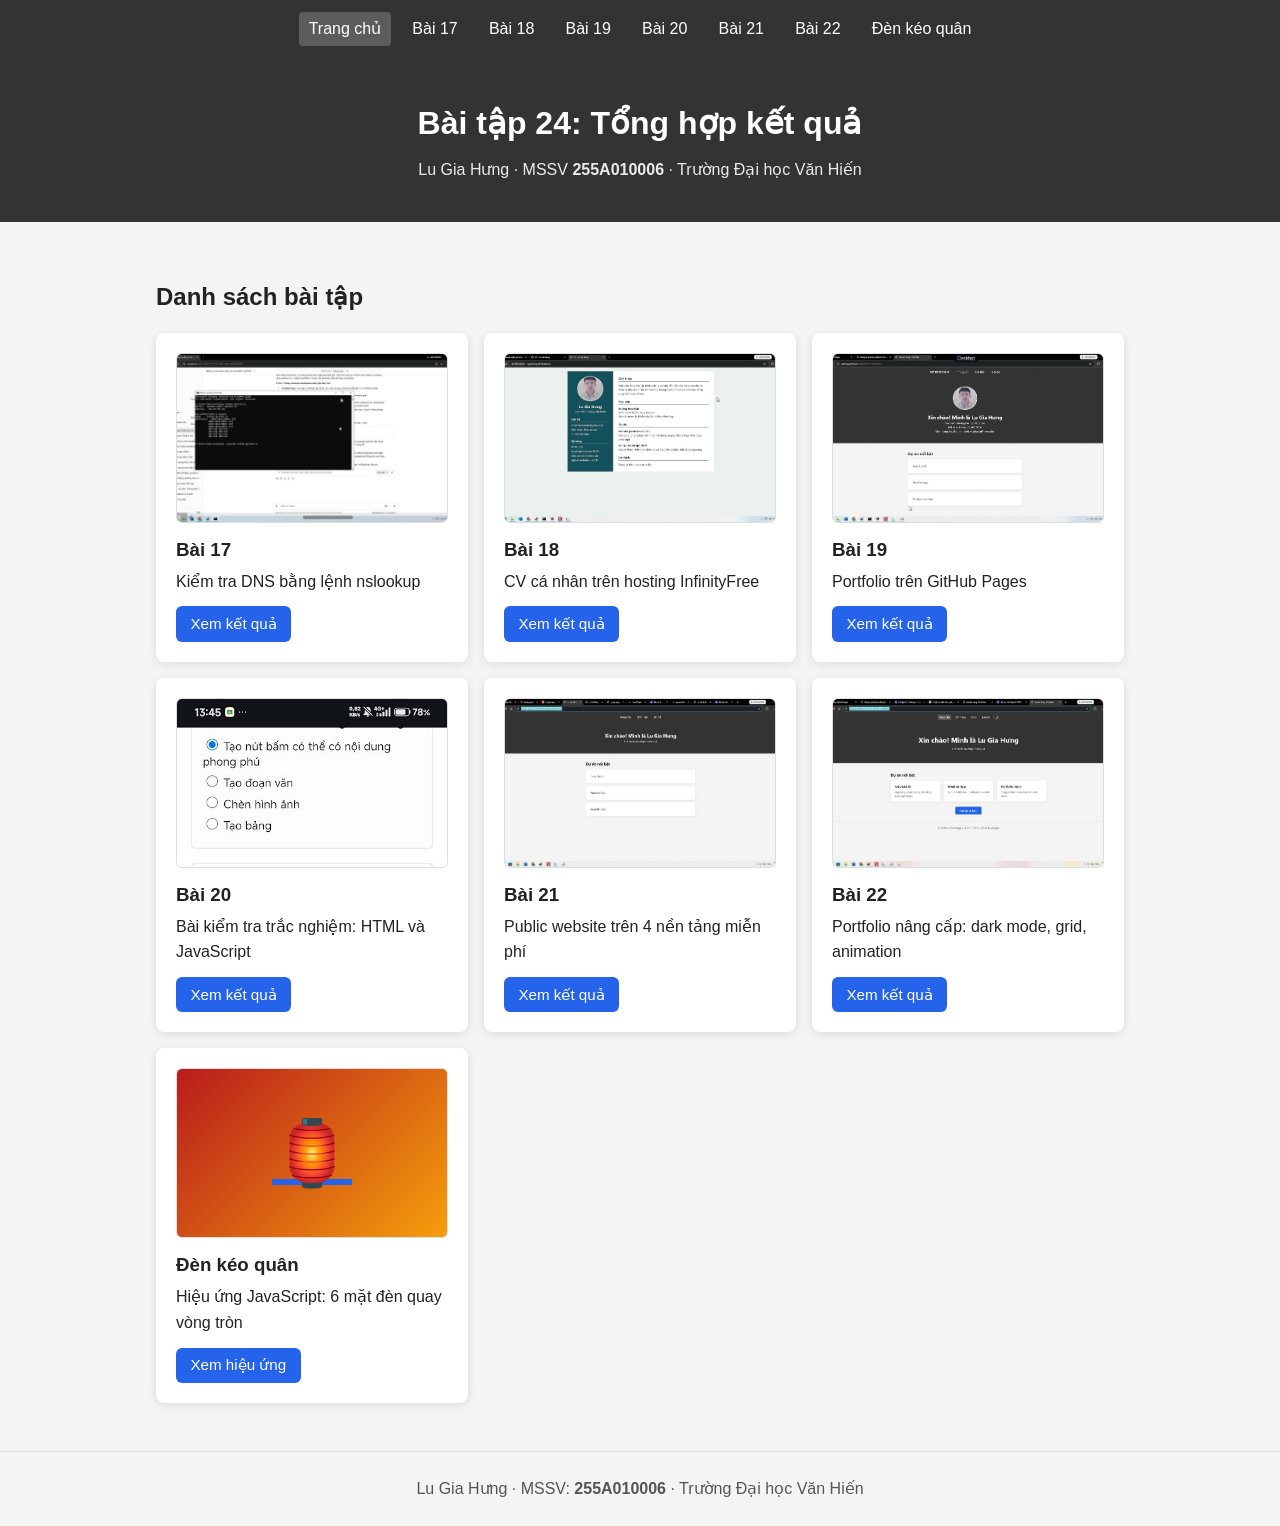
<file: baitap24/baitap24/index.html>
<!DOCTYPE html>
<html lang="vi">
<head>
  <meta charset="UTF-8">
  <meta name="viewport" content="width=device-width, initial-scale=1.0">
  <title>Trang chủ - Lu Gia Hưng (255A010006)</title>
  <link rel="stylesheet" href="css/style.css">
</head>
<body>
  <nav class="navbar">
    <div class="nav-inner">
      <a href="index.html" class="active" aria-current="page">Trang chủ</a>
      <a href="bai17.html">Bài 17</a>
      <a href="bai18.html">Bài 18</a>
      <a href="bai19.html">Bài 19</a>
      <a href="bai20.html">Bài 20</a>
      <a href="bai21.html">Bài 21</a>
      <a href="bai22.html">Bài 22</a>
      <a href="den-keo-quan.html">Đèn kéo quân</a>
    </div>
  </nav>
  <header class="hero">
    <h1>Bài tập 24: Tổng hợp kết quả</h1>
    <p>Lu Gia Hưng &middot; MSSV <strong>255A010006</strong> &middot; Trường Đại học Văn Hiến</p>
  </header>
  <main class="container section">
    <h2>Danh sách bài tập</h2>
    <div class="grid">
      <article class="card item">
        <a href="bai17.html"><img src="images/bai17.jpg" alt="Kết quả Bài 17" loading="lazy"></a>
        <h3>Bài 17</h3>
        <p>Kiểm tra DNS bằng lệnh nslookup</p>
        <a class="btn small" href="bai17.html">Xem kết quả</a>
      </article>
      <article class="card item">
        <a href="bai18.html"><img src="images/bai18.jpg" alt="Kết quả Bài 18" loading="lazy"></a>
        <h3>Bài 18</h3>
        <p>CV cá nhân trên hosting InfinityFree</p>
        <a class="btn small" href="bai18.html">Xem kết quả</a>
      </article>
      <article class="card item">
        <a href="bai19.html"><img src="images/bai19.jpg" alt="Kết quả Bài 19" loading="lazy"></a>
        <h3>Bài 19</h3>
        <p>Portfolio trên GitHub Pages</p>
        <a class="btn small" href="bai19.html">Xem kết quả</a>
      </article>
      <article class="card item">
        <a href="bai20.html"><img src="images/bai20a.jpg" alt="Kết quả Bài 20" loading="lazy"></a>
        <h3>Bài 20</h3>
        <p>Bài kiểm tra trắc nghiệm: HTML và JavaScript</p>
        <a class="btn small" href="bai20.html">Xem kết quả</a>
      </article>
      <article class="card item">
        <a href="bai21.html"><img src="images/bai21.jpg" alt="Kết quả Bài 21" loading="lazy"></a>
        <h3>Bài 21</h3>
        <p>Public website trên 4 nền tảng miễn phí</p>
        <a class="btn small" href="bai21.html">Xem kết quả</a>
      </article>
      <article class="card item">
        <a href="bai22.html"><img src="images/bai22.jpg" alt="Kết quả Bài 22" loading="lazy"></a>
        <h3>Bài 22</h3>
        <p>Portfolio nâng cấp: dark mode, grid, animation</p>
        <a class="btn small" href="bai22.html">Xem kết quả</a>
      </article>
      <article class="card item">
        <a href="den-keo-quan.html"><div class="thumb-lantern">🏮</div></a>
        <h3>Đèn kéo quân</h3>
        <p>Hiệu ứng JavaScript: 6 mặt đèn quay vòng tròn</p>
        <a class="btn small" href="den-keo-quan.html">Xem hiệu ứng</a>
      </article>
    </div>
  </main>
  <footer class="footer">
    <p>Lu Gia Hưng &middot; MSSV: <strong>255A010006</strong> &middot; Trường Đại học Văn Hiến</p>
  </footer>

</body>
</html>
</file>
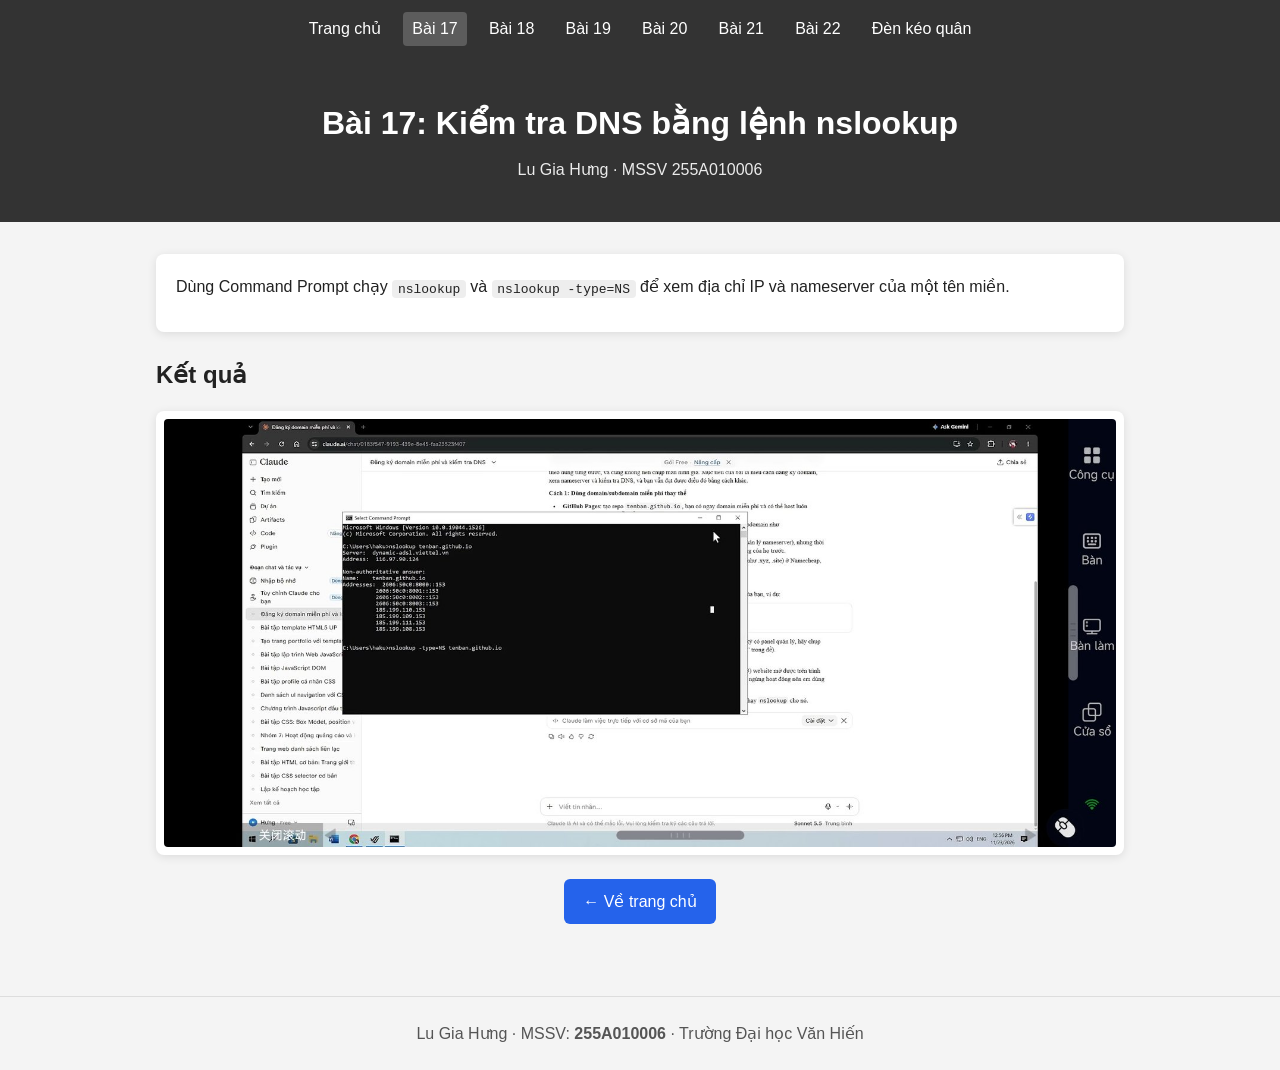
<file: baitap24/baitap24/bai17.html>
<!DOCTYPE html>
<html lang="vi">
<head>
  <meta charset="UTF-8">
  <meta name="viewport" content="width=device-width, initial-scale=1.0">
  <title>Bài 17 - Lu Gia Hưng (255A010006)</title>
  <link rel="stylesheet" href="css/style.css">
</head>
<body>
  <nav class="navbar">
    <div class="nav-inner">
      <a href="index.html">Trang chủ</a>
      <a href="bai17.html" class="active" aria-current="page">Bài 17</a>
      <a href="bai18.html">Bài 18</a>
      <a href="bai19.html">Bài 19</a>
      <a href="bai20.html">Bài 20</a>
      <a href="bai21.html">Bài 21</a>
      <a href="bai22.html">Bài 22</a>
      <a href="den-keo-quan.html">Đèn kéo quân</a>
    </div>
  </nav>
  <header class="hero">
    <h1>Bài 17: Kiểm tra DNS bằng lệnh nslookup</h1>
    <p>Lu Gia Hưng &middot; MSSV 255A010006</p>
  </header>
  <main class="container section">
    <div class="card">
      <p>Dùng Command Prompt chạy <code>nslookup</code> và <code>nslookup -type=NS</code> để xem địa chỉ IP và nameserver của một tên miền.</p>
    </div>
    <h2>Kết quả</h2>
      <figure class="shot"><img src="images/bai17.jpg" alt="Kết quả Bài 17" loading="lazy"></figure>
    <p class="center"><a class="btn" href="index.html">&larr; Về trang chủ</a></p>
  </main>
  <footer class="footer">
    <p>Lu Gia Hưng &middot; MSSV: <strong>255A010006</strong> &middot; Trường Đại học Văn Hiến</p>
  </footer>

</body>
</html>
</file>
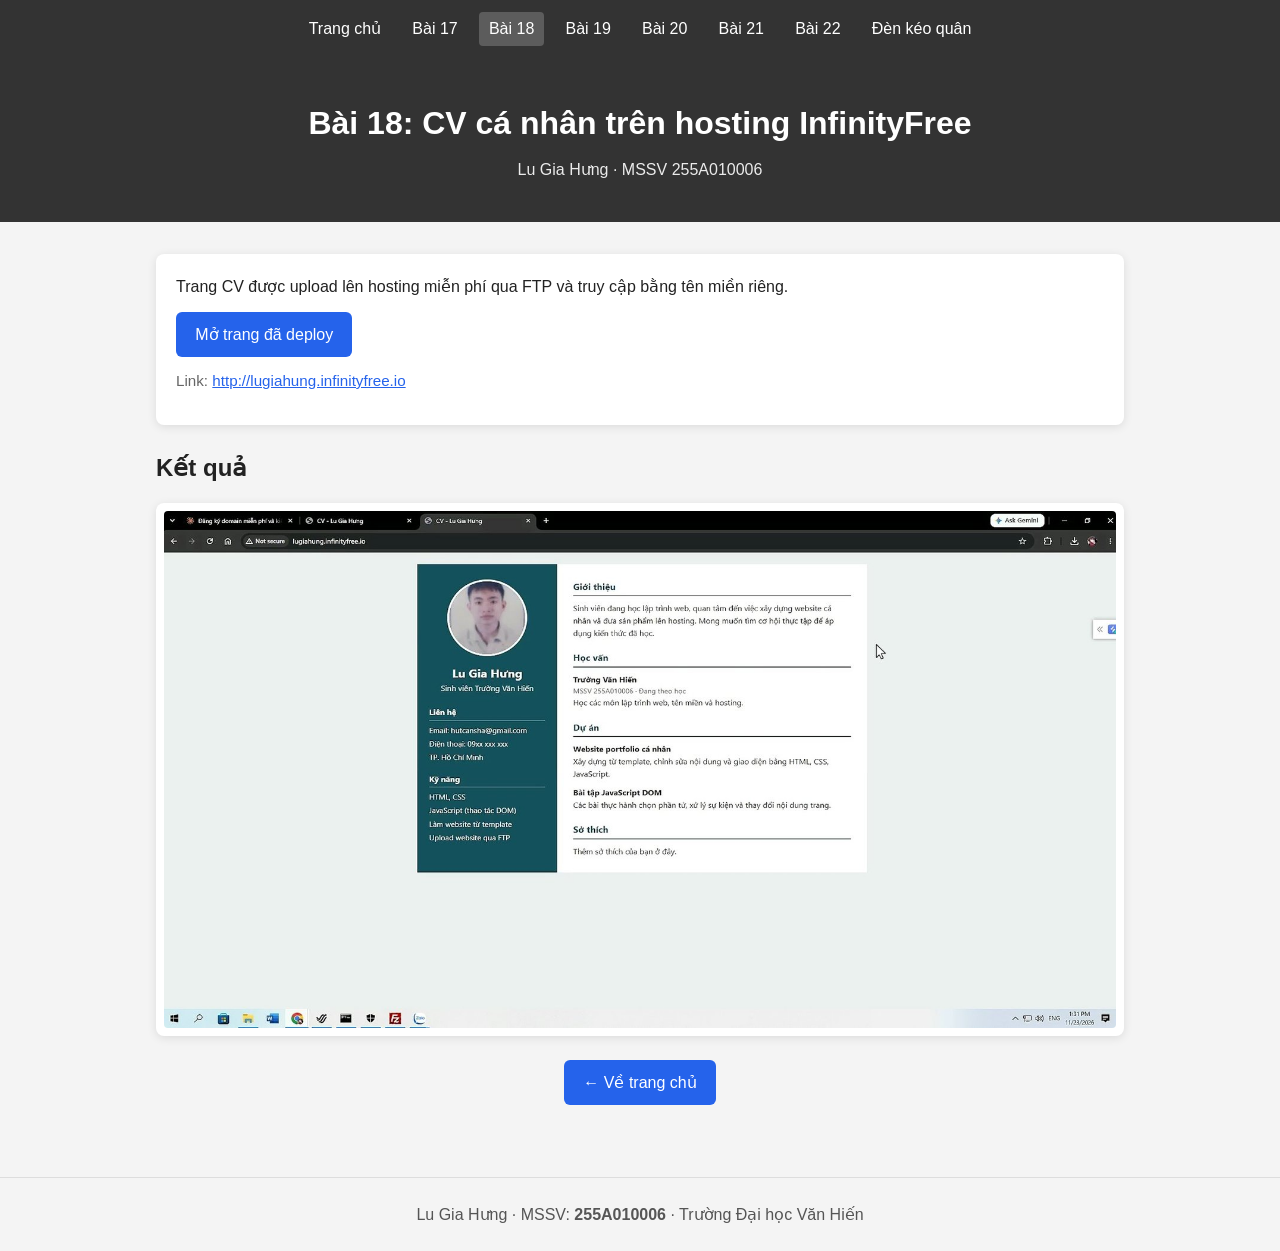
<file: baitap24/baitap24/bai18.html>
<!DOCTYPE html>
<html lang="vi">
<head>
  <meta charset="UTF-8">
  <meta name="viewport" content="width=device-width, initial-scale=1.0">
  <title>Bài 18 - Lu Gia Hưng (255A010006)</title>
  <link rel="stylesheet" href="css/style.css">
</head>
<body>
  <nav class="navbar">
    <div class="nav-inner">
      <a href="index.html">Trang chủ</a>
      <a href="bai17.html">Bài 17</a>
      <a href="bai18.html" class="active" aria-current="page">Bài 18</a>
      <a href="bai19.html">Bài 19</a>
      <a href="bai20.html">Bài 20</a>
      <a href="bai21.html">Bài 21</a>
      <a href="bai22.html">Bài 22</a>
      <a href="den-keo-quan.html">Đèn kéo quân</a>
    </div>
  </nav>
  <header class="hero">
    <h1>Bài 18: CV cá nhân trên hosting InfinityFree</h1>
    <p>Lu Gia Hưng &middot; MSSV 255A010006</p>
  </header>
  <main class="container section">
    <div class="card">
      <p>Trang CV được upload lên hosting miễn phí qua FTP và truy cập bằng tên miền riêng.</p>
      <p><a class="btn" href="http://lugiahung.infinityfree.io" target="_blank" rel="noopener">Mở trang đã deploy</a></p>
      <p class="muted">Link: <a href="http://lugiahung.infinityfree.io" target="_blank" rel="noopener">http://lugiahung.infinityfree.io</a></p>
    </div>
    <h2>Kết quả</h2>
      <figure class="shot"><img src="images/bai18.jpg" alt="Kết quả Bài 18" loading="lazy"></figure>
    <p class="center"><a class="btn" href="index.html">&larr; Về trang chủ</a></p>
  </main>
  <footer class="footer">
    <p>Lu Gia Hưng &middot; MSSV: <strong>255A010006</strong> &middot; Trường Đại học Văn Hiến</p>
  </footer>

</body>
</html>
</file>
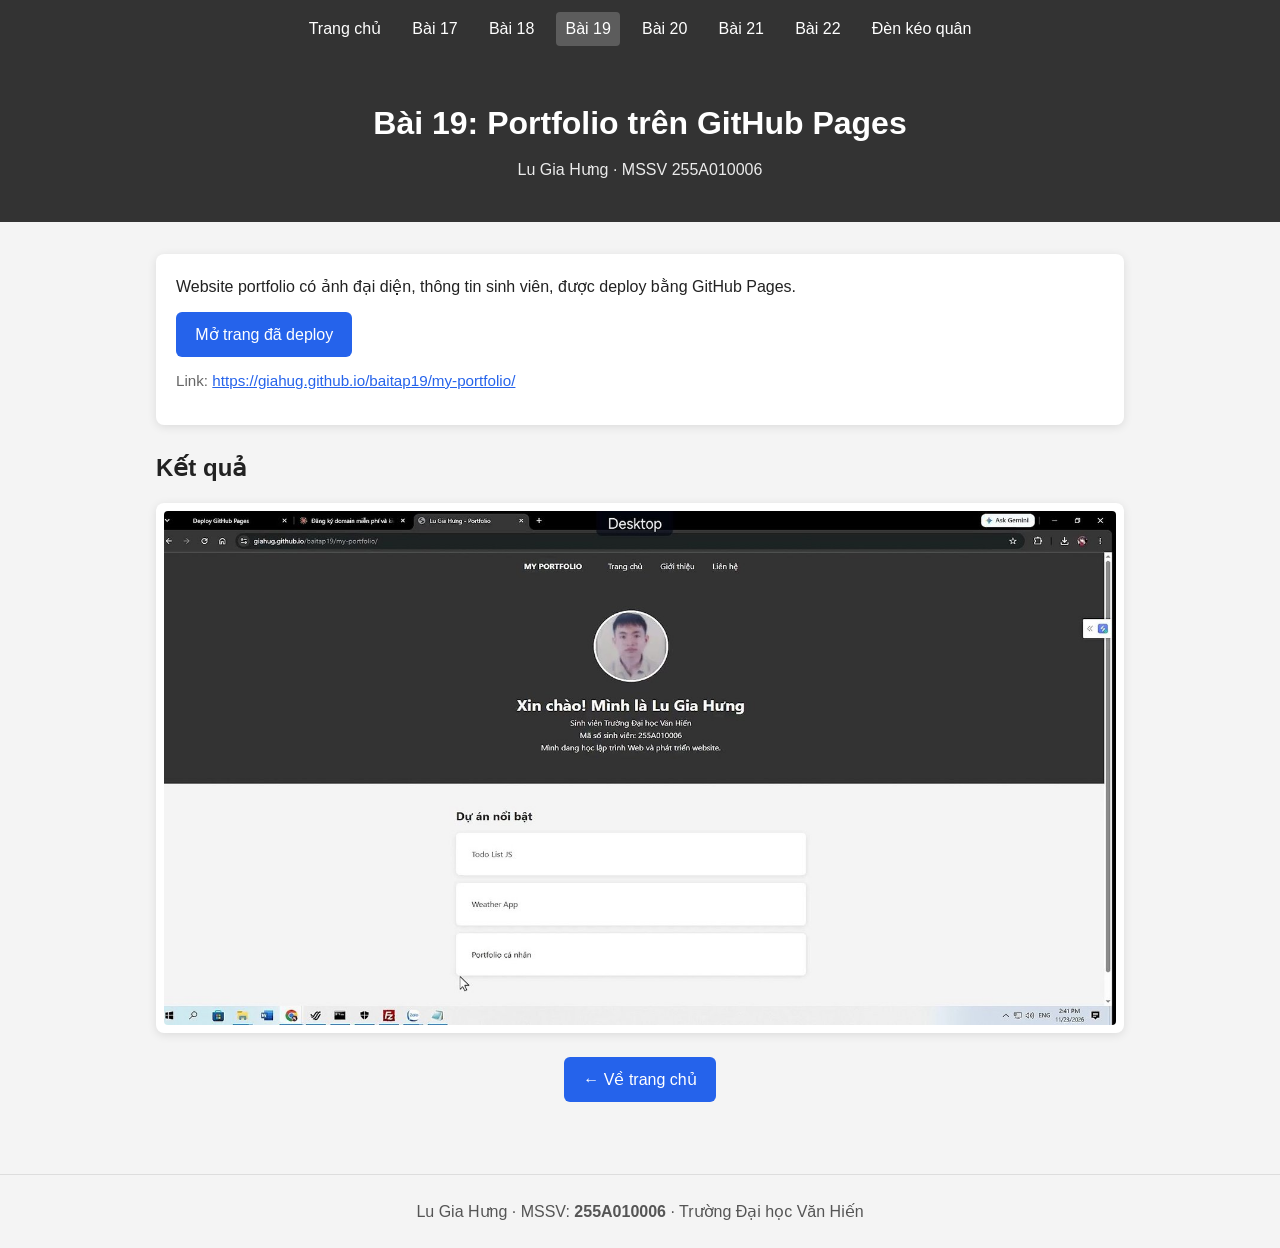
<file: baitap24/baitap24/bai19.html>
<!DOCTYPE html>
<html lang="vi">
<head>
  <meta charset="UTF-8">
  <meta name="viewport" content="width=device-width, initial-scale=1.0">
  <title>Bài 19 - Lu Gia Hưng (255A010006)</title>
  <link rel="stylesheet" href="css/style.css">
</head>
<body>
  <nav class="navbar">
    <div class="nav-inner">
      <a href="index.html">Trang chủ</a>
      <a href="bai17.html">Bài 17</a>
      <a href="bai18.html">Bài 18</a>
      <a href="bai19.html" class="active" aria-current="page">Bài 19</a>
      <a href="bai20.html">Bài 20</a>
      <a href="bai21.html">Bài 21</a>
      <a href="bai22.html">Bài 22</a>
      <a href="den-keo-quan.html">Đèn kéo quân</a>
    </div>
  </nav>
  <header class="hero">
    <h1>Bài 19: Portfolio trên GitHub Pages</h1>
    <p>Lu Gia Hưng &middot; MSSV 255A010006</p>
  </header>
  <main class="container section">
    <div class="card">
      <p>Website portfolio có ảnh đại diện, thông tin sinh viên, được deploy bằng GitHub Pages.</p>
      <p><a class="btn" href="https://giahug.github.io/baitap19/my-portfolio/" target="_blank" rel="noopener">Mở trang đã deploy</a></p>
      <p class="muted">Link: <a href="https://giahug.github.io/baitap19/my-portfolio/" target="_blank" rel="noopener">https://giahug.github.io/baitap19/my-portfolio/</a></p>
    </div>
    <h2>Kết quả</h2>
      <figure class="shot"><img src="images/bai19.jpg" alt="Kết quả Bài 19" loading="lazy"></figure>
    <p class="center"><a class="btn" href="index.html">&larr; Về trang chủ</a></p>
  </main>
  <footer class="footer">
    <p>Lu Gia Hưng &middot; MSSV: <strong>255A010006</strong> &middot; Trường Đại học Văn Hiến</p>
  </footer>

</body>
</html>
</file>
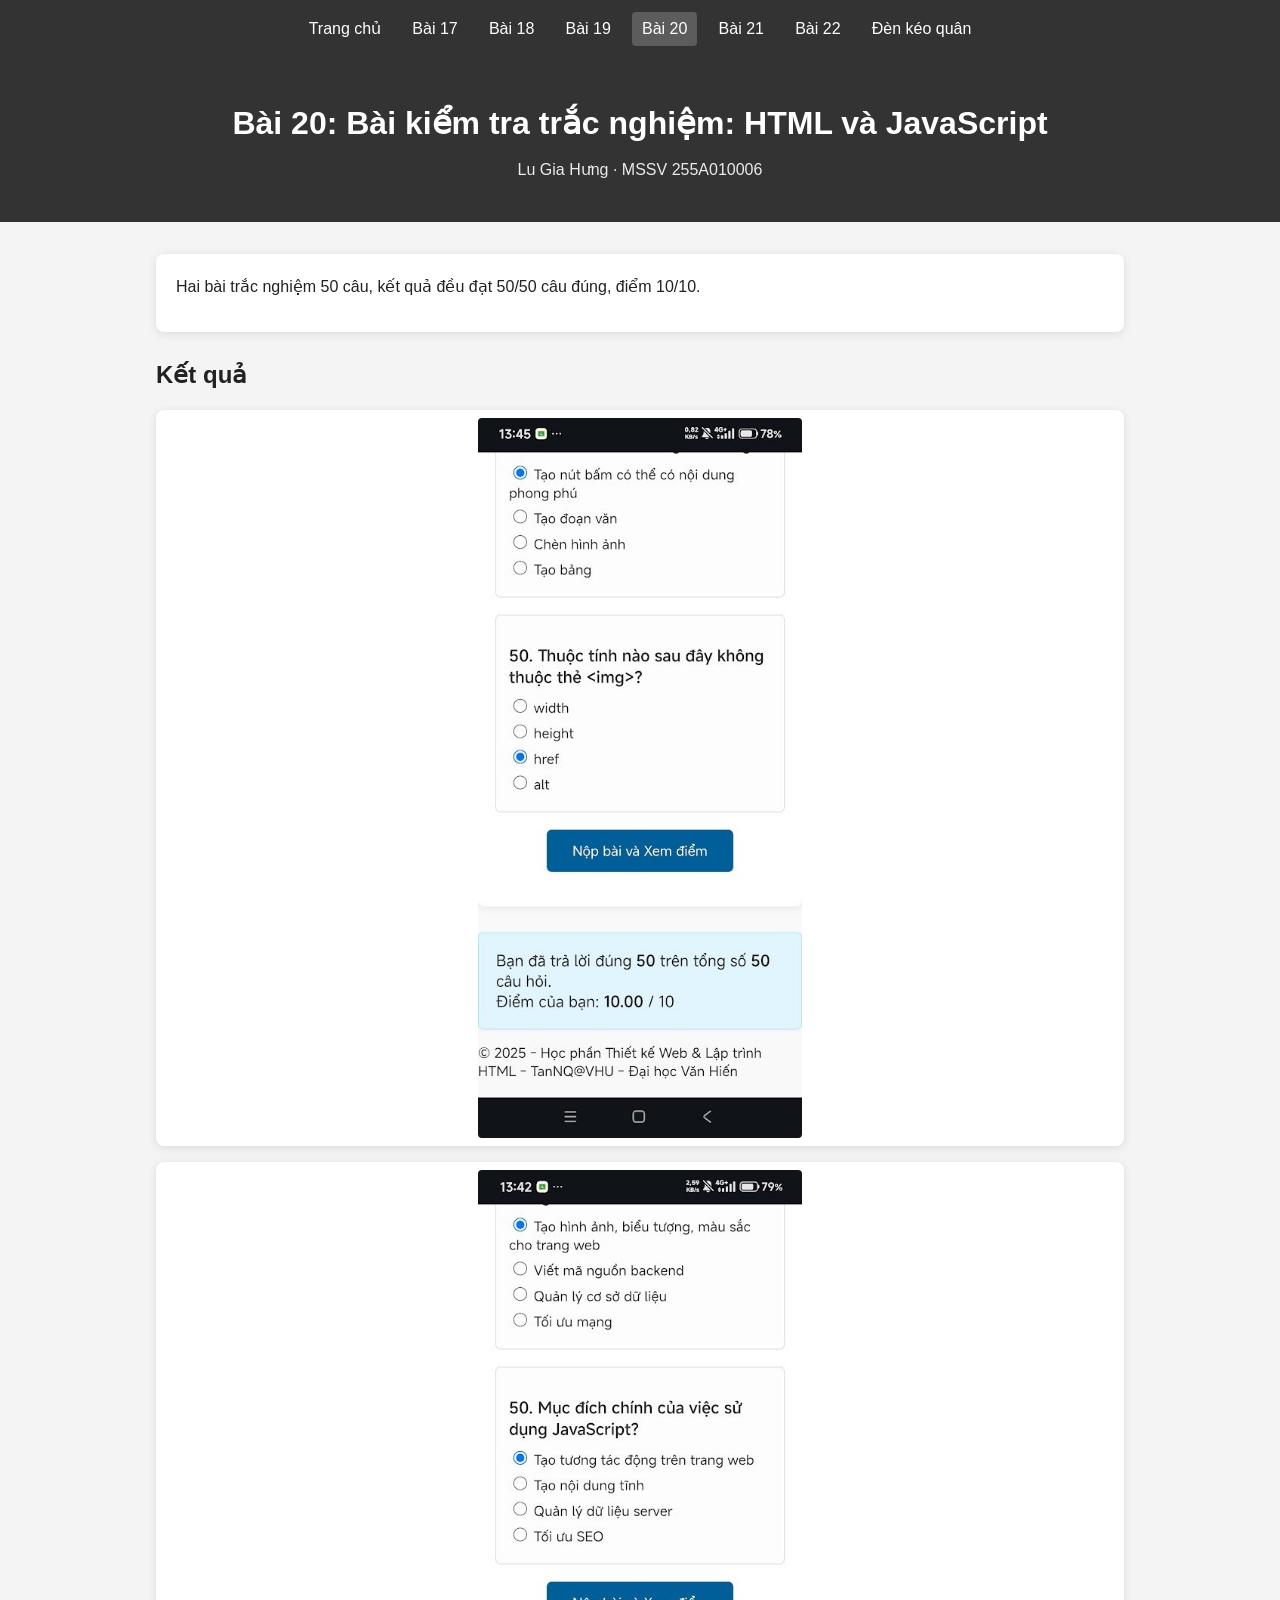
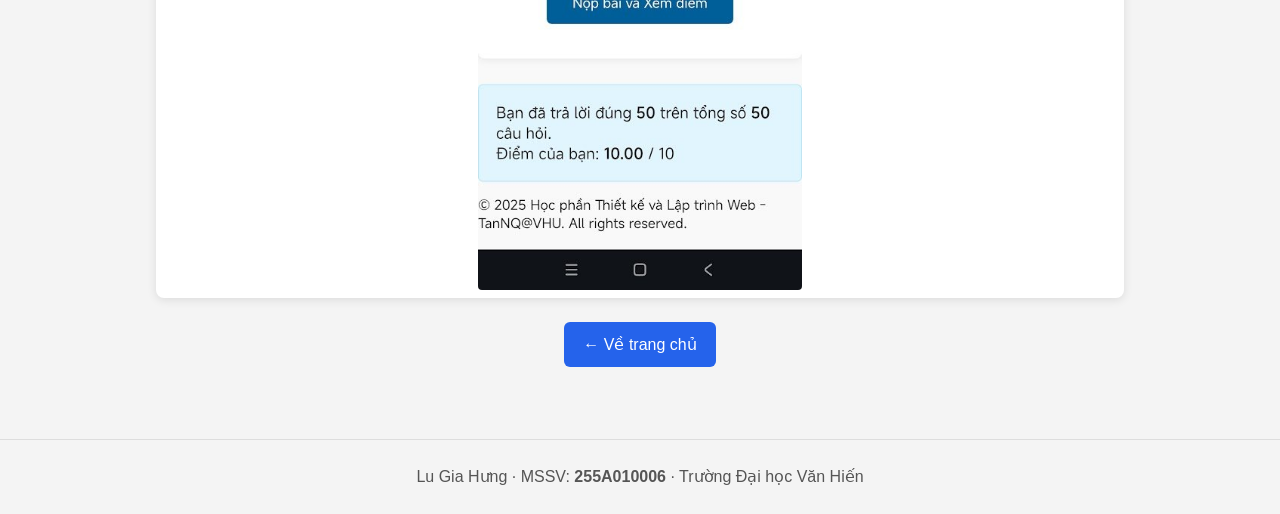
<file: baitap24/baitap24/bai20.html>
<!DOCTYPE html>
<html lang="vi">
<head>
  <meta charset="UTF-8">
  <meta name="viewport" content="width=device-width, initial-scale=1.0">
  <title>Bài 20 - Lu Gia Hưng (255A010006)</title>
  <link rel="stylesheet" href="css/style.css">
</head>
<body>
  <nav class="navbar">
    <div class="nav-inner">
      <a href="index.html">Trang chủ</a>
      <a href="bai17.html">Bài 17</a>
      <a href="bai18.html">Bài 18</a>
      <a href="bai19.html">Bài 19</a>
      <a href="bai20.html" class="active" aria-current="page">Bài 20</a>
      <a href="bai21.html">Bài 21</a>
      <a href="bai22.html">Bài 22</a>
      <a href="den-keo-quan.html">Đèn kéo quân</a>
    </div>
  </nav>
  <header class="hero">
    <h1>Bài 20: Bài kiểm tra trắc nghiệm: HTML và JavaScript</h1>
    <p>Lu Gia Hưng &middot; MSSV 255A010006</p>
  </header>
  <main class="container section">
    <div class="card">
      <p>Hai bài trắc nghiệm 50 câu, kết quả đều đạt 50/50 câu đúng, điểm 10/10.</p>
    </div>
    <h2>Kết quả</h2>
      <figure class="shot"><img src="images/bai20a.jpg" alt="Kết quả Bài 20" loading="lazy"></figure>
      <figure class="shot"><img src="images/bai20b.jpg" alt="Kết quả Bài 20" loading="lazy"></figure>
    <p class="center"><a class="btn" href="index.html">&larr; Về trang chủ</a></p>
  </main>
  <footer class="footer">
    <p>Lu Gia Hưng &middot; MSSV: <strong>255A010006</strong> &middot; Trường Đại học Văn Hiến</p>
  </footer>

</body>
</html>
</file>
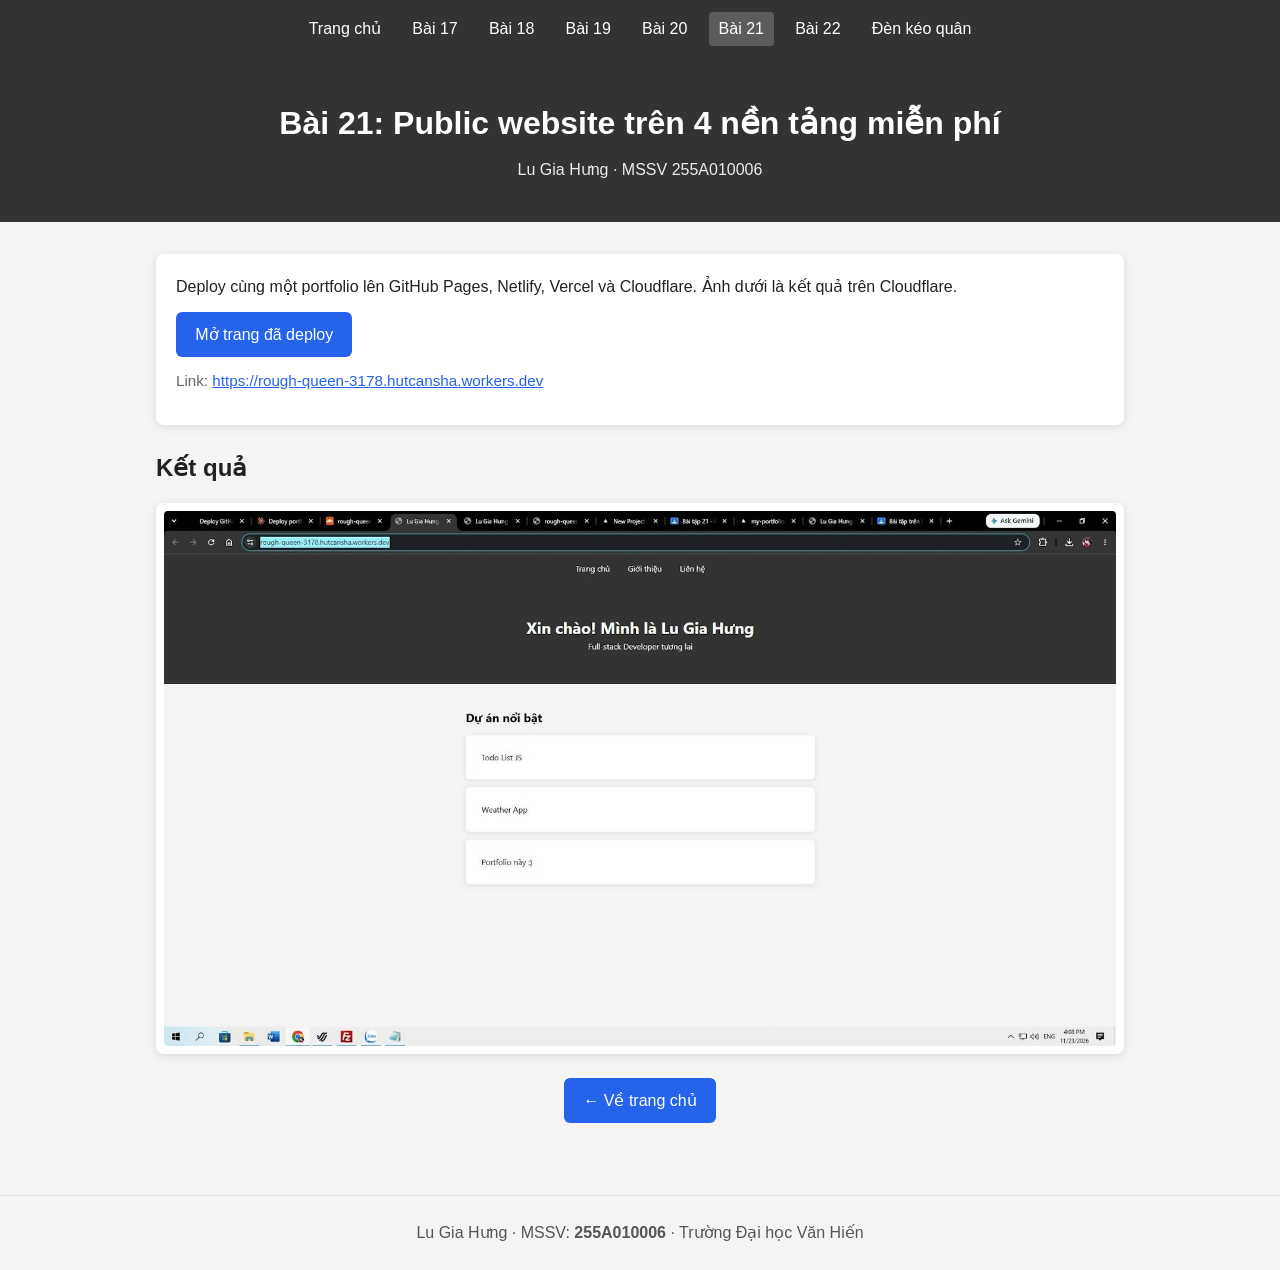
<file: baitap24/baitap24/bai21.html>
<!DOCTYPE html>
<html lang="vi">
<head>
  <meta charset="UTF-8">
  <meta name="viewport" content="width=device-width, initial-scale=1.0">
  <title>Bài 21 - Lu Gia Hưng (255A010006)</title>
  <link rel="stylesheet" href="css/style.css">
</head>
<body>
  <nav class="navbar">
    <div class="nav-inner">
      <a href="index.html">Trang chủ</a>
      <a href="bai17.html">Bài 17</a>
      <a href="bai18.html">Bài 18</a>
      <a href="bai19.html">Bài 19</a>
      <a href="bai20.html">Bài 20</a>
      <a href="bai21.html" class="active" aria-current="page">Bài 21</a>
      <a href="bai22.html">Bài 22</a>
      <a href="den-keo-quan.html">Đèn kéo quân</a>
    </div>
  </nav>
  <header class="hero">
    <h1>Bài 21: Public website trên 4 nền tảng miễn phí</h1>
    <p>Lu Gia Hưng &middot; MSSV 255A010006</p>
  </header>
  <main class="container section">
    <div class="card">
      <p>Deploy cùng một portfolio lên GitHub Pages, Netlify, Vercel và Cloudflare. Ảnh dưới là kết quả trên Cloudflare.</p>
      <p><a class="btn" href="https://rough-queen-3178.hutcansha.workers.dev" target="_blank" rel="noopener">Mở trang đã deploy</a></p>
      <p class="muted">Link: <a href="https://rough-queen-3178.hutcansha.workers.dev" target="_blank" rel="noopener">https://rough-queen-3178.hutcansha.workers.dev</a></p>
    </div>
    <h2>Kết quả</h2>
      <figure class="shot"><img src="images/bai21.jpg" alt="Kết quả Bài 21" loading="lazy"></figure>
    <p class="center"><a class="btn" href="index.html">&larr; Về trang chủ</a></p>
  </main>
  <footer class="footer">
    <p>Lu Gia Hưng &middot; MSSV: <strong>255A010006</strong> &middot; Trường Đại học Văn Hiến</p>
  </footer>

</body>
</html>
</file>
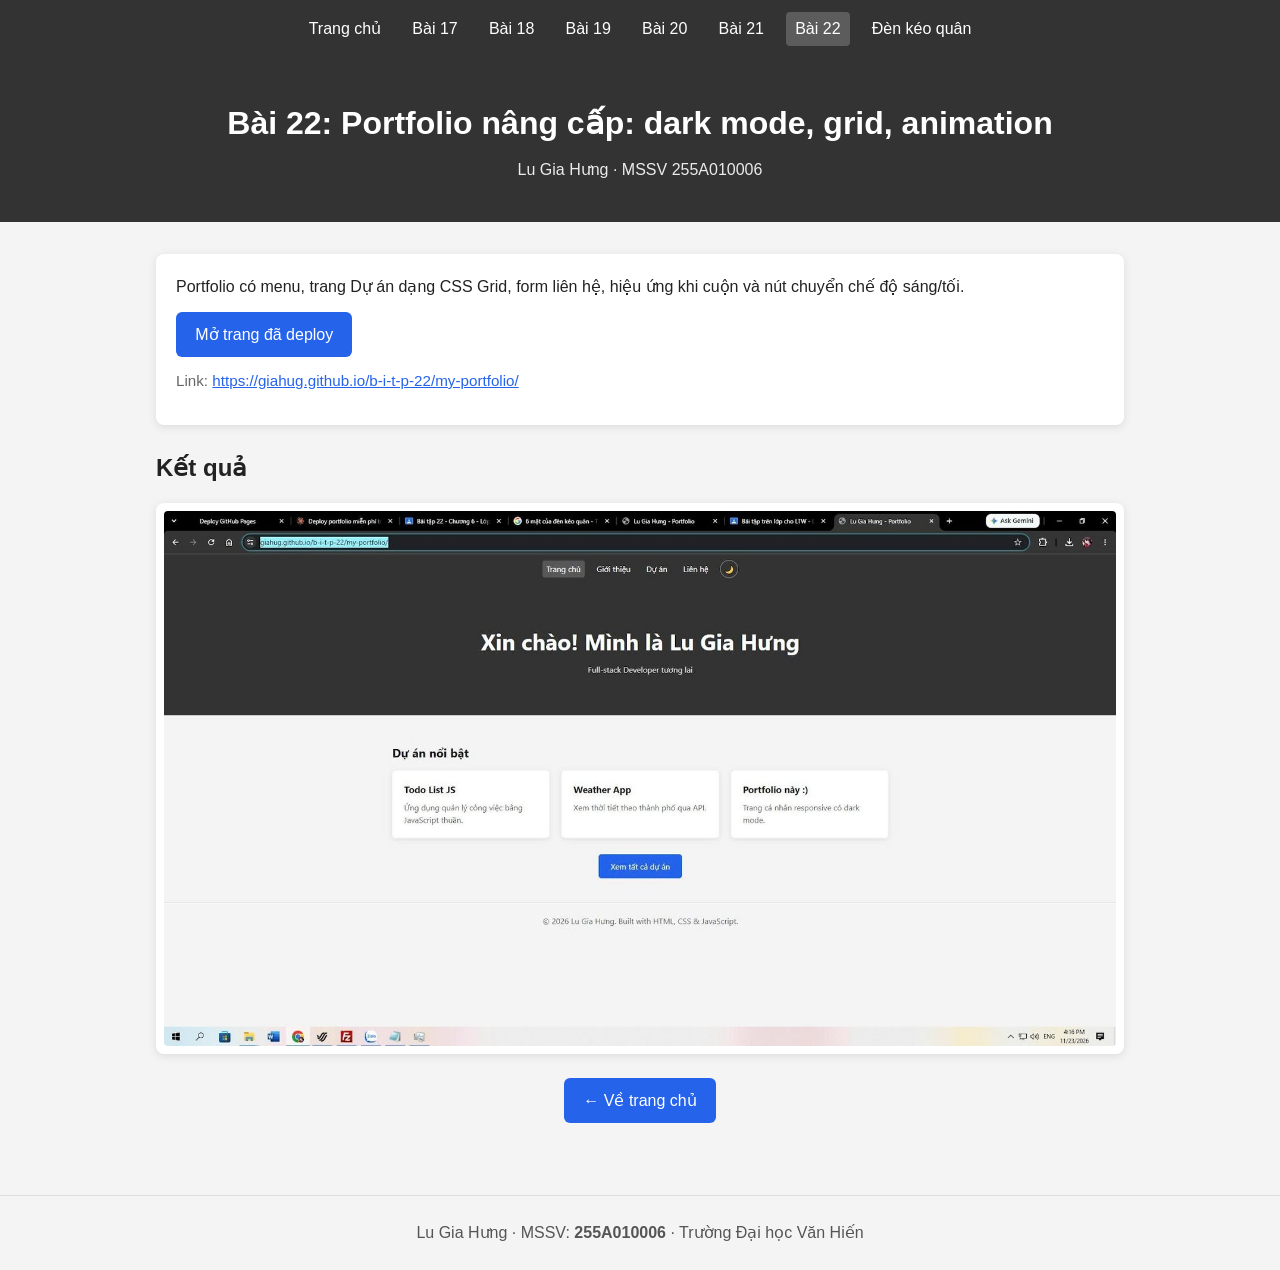
<file: baitap24/baitap24/bai22.html>
<!DOCTYPE html>
<html lang="vi">
<head>
  <meta charset="UTF-8">
  <meta name="viewport" content="width=device-width, initial-scale=1.0">
  <title>Bài 22 - Lu Gia Hưng (255A010006)</title>
  <link rel="stylesheet" href="css/style.css">
</head>
<body>
  <nav class="navbar">
    <div class="nav-inner">
      <a href="index.html">Trang chủ</a>
      <a href="bai17.html">Bài 17</a>
      <a href="bai18.html">Bài 18</a>
      <a href="bai19.html">Bài 19</a>
      <a href="bai20.html">Bài 20</a>
      <a href="bai21.html">Bài 21</a>
      <a href="bai22.html" class="active" aria-current="page">Bài 22</a>
      <a href="den-keo-quan.html">Đèn kéo quân</a>
    </div>
  </nav>
  <header class="hero">
    <h1>Bài 22: Portfolio nâng cấp: dark mode, grid, animation</h1>
    <p>Lu Gia Hưng &middot; MSSV 255A010006</p>
  </header>
  <main class="container section">
    <div class="card">
      <p>Portfolio có menu, trang Dự án dạng CSS Grid, form liên hệ, hiệu ứng khi cuộn và nút chuyển chế độ sáng/tối.</p>
      <p><a class="btn" href="https://giahug.github.io/b-i-t-p-22/my-portfolio/" target="_blank" rel="noopener">Mở trang đã deploy</a></p>
      <p class="muted">Link: <a href="https://giahug.github.io/b-i-t-p-22/my-portfolio/" target="_blank" rel="noopener">https://giahug.github.io/b-i-t-p-22/my-portfolio/</a></p>
    </div>
    <h2>Kết quả</h2>
      <figure class="shot"><img src="images/bai22.jpg" alt="Kết quả Bài 22" loading="lazy"></figure>
    <p class="center"><a class="btn" href="index.html">&larr; Về trang chủ</a></p>
  </main>
  <footer class="footer">
    <p>Lu Gia Hưng &middot; MSSV: <strong>255A010006</strong> &middot; Trường Đại học Văn Hiến</p>
  </footer>

</body>
</html>
</file>
<file: baitap24/baitap24/css/style.css>
* { margin: 0; padding: 0; box-sizing: border-box; }
body { font-family: 'Segoe UI', sans-serif; line-height: 1.6; background: #f4f4f4; color: #222; }
img { max-width: 100%; height: auto; display: block; }
a { color: #2563eb; }
.container { width: 100%; max-width: 1000px; margin: 0 auto; padding: 0 1rem; }
.center { text-align: center; margin: 1.5rem 0; }
.muted { color: #666; font-size: 0.95rem; word-break: break-all; }

.navbar { background: #333; padding: 0.75rem 1rem; position: sticky; top: 0; z-index: 10; }
.nav-inner { display: flex; flex-wrap: wrap; justify-content: center; gap: 0.4rem 0.75rem; max-width: 1000px; margin: 0 auto; }
.navbar a { color: #fff; text-decoration: none; padding: 0.25rem 0.6rem; border-radius: 4px; }
.navbar a:hover, .navbar a.active { background: rgba(255,255,255,0.2); }

.hero { text-align: center; padding: 2.5rem 1rem; background: #333; color: #fff; }
.hero h1 { font-size: 1.5rem; }
.hero p { margin-top: 0.5rem; opacity: 0.9; }

.section { padding: 2rem 1rem 3rem; }
.section h2 { margin: 1.5rem 0 1rem; }
.footer { text-align: center; padding: 1.5rem 1rem; color: #555; border-top: 1px solid #ddd; }

.card { background: #fff; padding: 1.25rem; border-radius: 8px; box-shadow: 0 2px 10px rgba(0,0,0,0.1); }
.card p { margin-bottom: 0.75rem; }
.btn { display: inline-block; background: #2563eb; color: #fff; padding: 0.6rem 1.2rem; border-radius: 6px; text-decoration: none; }
.btn:hover { opacity: 0.9; }
.btn.small { padding: 0.35rem 0.9rem; font-size: 0.95rem; }
code { background: #eee; padding: 0.1rem 0.35rem; border-radius: 4px; }

.grid { display: grid; grid-template-columns: 1fr; gap: 1rem; }
.item img, .thumb-lantern { width: 100%; height: 170px; object-fit: cover; object-position: top; border-radius: 6px; margin-bottom: 0.75rem; border: 1px solid #ddd; }
.thumb-lantern { display: flex; align-items: center; justify-content: center; font-size: 4rem; background: linear-gradient(135deg, #b91c1c, #f59e0b); }
.item h3 { margin-bottom: 0.25rem; }

.shot { margin: 1rem 0; background: #fff; padding: 0.5rem; border-radius: 8px; box-shadow: 0 2px 10px rgba(0,0,0,0.1); }
.shot img { margin: 0 auto; border-radius: 4px; max-height: 80vh; width: auto; }

/* ===== Đèn kéo quân: 6 mặt, quay quanh trục Y ===== */
.scene {
  --w: clamp(110px, 26vw, 200px);
  --h: calc(var(--w) * 1.35);
  perspective: 1200px;
  height: calc(var(--h) + 80px);
  display: flex; justify-content: center; align-items: center;
  overflow: hidden;
  background: radial-gradient(circle at 50% 40%, #3a1f1f, #140a0a);
  border-radius: 12px;
}
.lantern {
  width: var(--w); height: var(--h);
  position: relative; transform-style: preserve-3d;
  animation: spin 14s linear infinite;
}
.face {
  position: absolute; inset: 0;
  transform: rotateY(calc(var(--i) * 60deg)) translateZ(calc(var(--w) * 0.866));
  backface-visibility: hidden;
  border: 3px solid #f5c542; border-radius: 8px; overflow: hidden;
  background: linear-gradient(160deg, #c0392b, #e67e22);
  display: flex; align-items: center; justify-content: center;
  text-align: center; color: #fff; font-weight: 600;
  box-shadow: 0 0 25px rgba(245,197,66,0.45);
  cursor: pointer;
}
.face small { font-weight: 400; font-size: 0.65rem; opacity: 0.85; word-break: break-all; }
.face img { position: absolute; inset: 0; width: 100%; height: 100%; object-fit: cover; }
@keyframes spin { from { transform: rotateY(0deg); } to { transform: rotateY(360deg); } }
@media (prefers-reduced-motion: reduce) { .lantern { animation-duration: 40s; } }

@media (min-width: 600px) {
  .hero h1 { font-size: 2rem; }
  .grid { grid-template-columns: repeat(2, 1fr); }
}
@media (min-width: 900px) {
  .grid { grid-template-columns: repeat(3, 1fr); }
}
</file>
